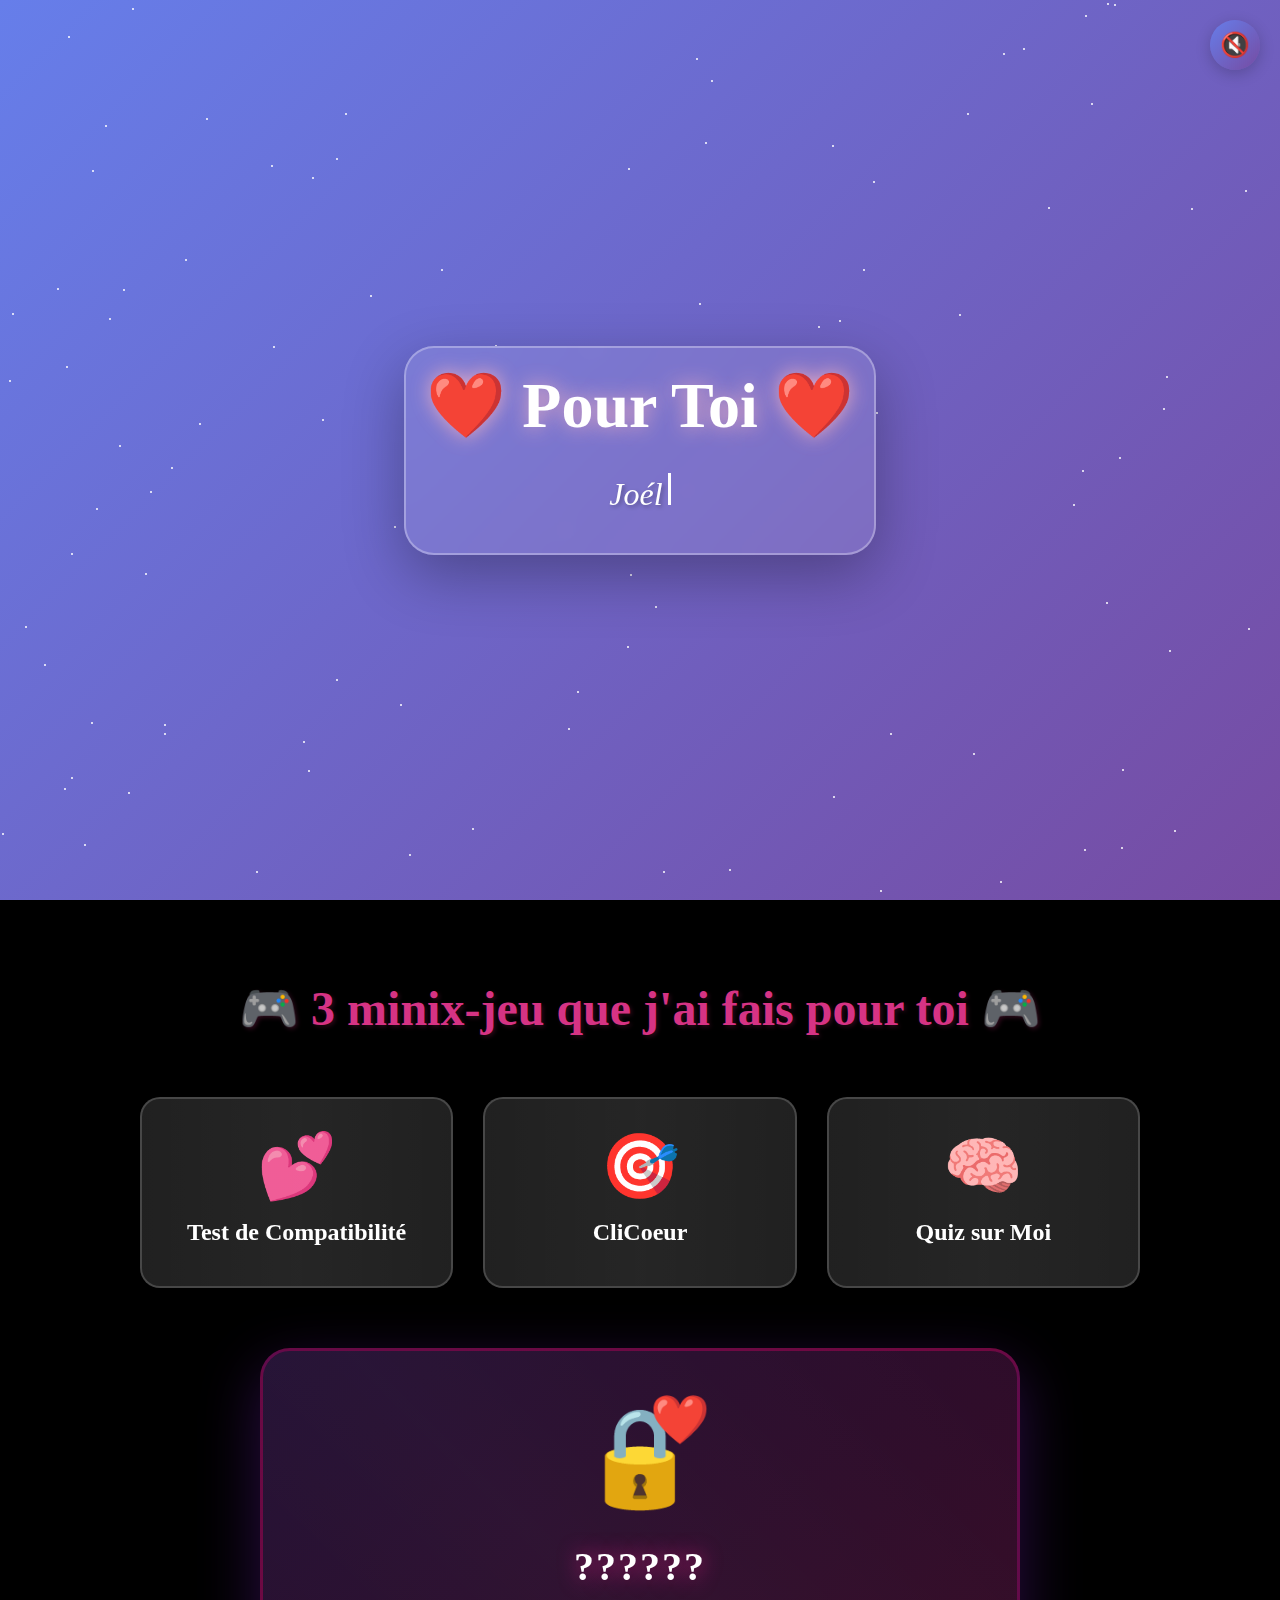
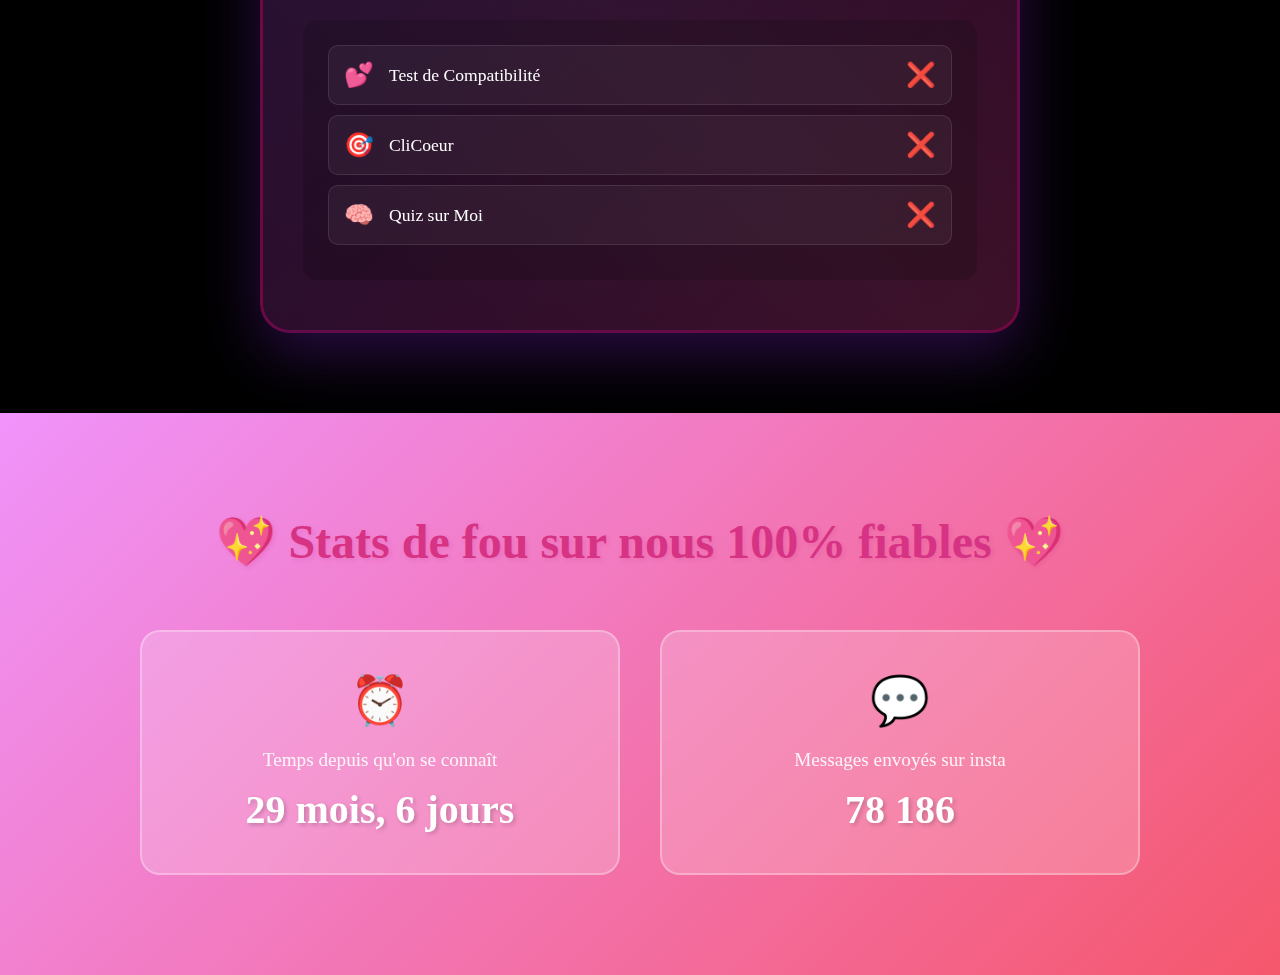
<file: index.html>
<!DOCTYPE html>
<html lang="fr">
<head>
    <meta charset="UTF-8">
    <meta name="viewport" content="width=device-width, initial-scale=1.0">
    <title>Pour Toi ❤️ Saint-Valentin 2026</title>
    <link rel="stylesheet" href="style.css">
</head>
<body>

    <button id="musicBtn">🔇</button>

    <audio id="monAudio" loop>
        <source src="music/home.mp3" type="audio/mpeg">
    </audio>
    <!-- Hero Section -->
    <section class="hero">
        <div class="stars" id="stars"></div>
        <div class="floating-hearts" id="floatingHearts"></div>
        
        <div class="hero-content">
            <h1>❤️ Pour Toi ❤️</h1>
            <div class="typewriter" id="typewriter">
                <span id="text"></span><span class="cursor"></span>
            </div>
        </div>
    </section>

    <!-- Section Mini-Jeux -->
    <section class="minigames-section">
        <h2 class="section-title">🎮 3 minix-jeu que j'ai fais pour toi 🎮</h2>
        
        <div class="minigames-container">
            <!-- Mini-Jeu 1 : Test de Compatibilité -->
            <div class="minigame-card" onclick="window.location.href='test.html'">
                <div class="badge" id="badge-test"></div>
                <div class="minigame-icon">💕</div>
                <h3>Test de Compatibilité</h3>
            </div>

            <!-- Mini-Jeu 2 : Attrape les Cœurs -->
            <div class="minigame-card" onclick="window.location.href='aim.html'">
                <div class="badge" id="badge-aim"></div>
                <div class="minigame-icon">🎯</div>
                <h3>CliCoeur</h3>
            </div>

            <!-- Mini-Jeu 3 : Quiz -->
            <div class="minigame-card" onclick="window.location.href='quizz.html'">
                <div class="badge" id="badge-quiz"></div>
                <div class="minigame-icon">🧠</div>
                <h3>Quiz sur Moi</h3>
            </div>
        </div>

        <!-- Mini-Jeu Secret -->
        <div class="secret-game-section" id="secretGameSection">
            <div class="secret-game-card" id="secretGameCard">
                <!-- Version Verrouillée -->
                <div id="secretLocked">
                    <div class="lock-icon">
                        <div class="heart-lock">
                            🔒
                            <div class="heart-lock-heart">❤️</div>
                        </div>
                    </div>
                    <h3 class="secret-title">??????</h3>
                    <div class="progress-tracker">
                        <div class="progress-item" id="progress-test">
                            <span class="progress-icon">💕</span>
                            <span class="progress-label">Test de Compatibilité</span>
                            <span class="progress-status" id="status-test">❌</span>
                        </div>
                        <div class="progress-item" id="progress-aim">
                            <span class="progress-icon">🎯</span>
                            <span class="progress-label">CliCoeur</span>
                            <span class="progress-status" id="status-aim">❌</span>
                        </div>
                        <div class="progress-item" id="progress-quiz">
                            <span class="progress-icon">🧠</span>
                            <span class="progress-label">Quiz sur Moi</span>
                            <span class="progress-status" id="status-quiz">❌</span>
                        </div>
                    </div>
                </div>

                <!-- Version Débloquée -->
                <div id="secretUnlocked" class="hidden">
                    <div class="unlock-icon">
                        <div class="heart-unlock">
                            🤫
                        </div>
                    </div>
                    <h3 class="secret-title-unlocked"> Bravo </h3>
                    <button class="supreme-btn" onclick="window.location.href='supreme.html'">
                        ...
                    </button>
                </div>
            </div>
        </div>
    </section>

    <!-- Section Stats -->
    <section class="stats-section">
        <h2 class="section-title">💖 Stats de fou sur nous 100% fiables 💖</h2>
        <div class="stats-container">
            <div class="stat-box">
                <div class="stat-icon">⏰</div>
                <div class="stat-label">Temps depuis qu'on se connaît</div>
                <div class="stat-value" id="timeCounter">0 jours</div>
            </div>
            
            <div class="stat-box">
                <div class="stat-icon">💬</div>
                <div class="stat-label">Messages envoyés sur insta</div>
                <div class="stat-value">78 186</div>
            </div>
        
        </div>
    </section>

    <!-- Inclure le système de progression -->
    <script src="progress.js"></script>
    <script src="script.js"></script>
</body>
</html>
</file>
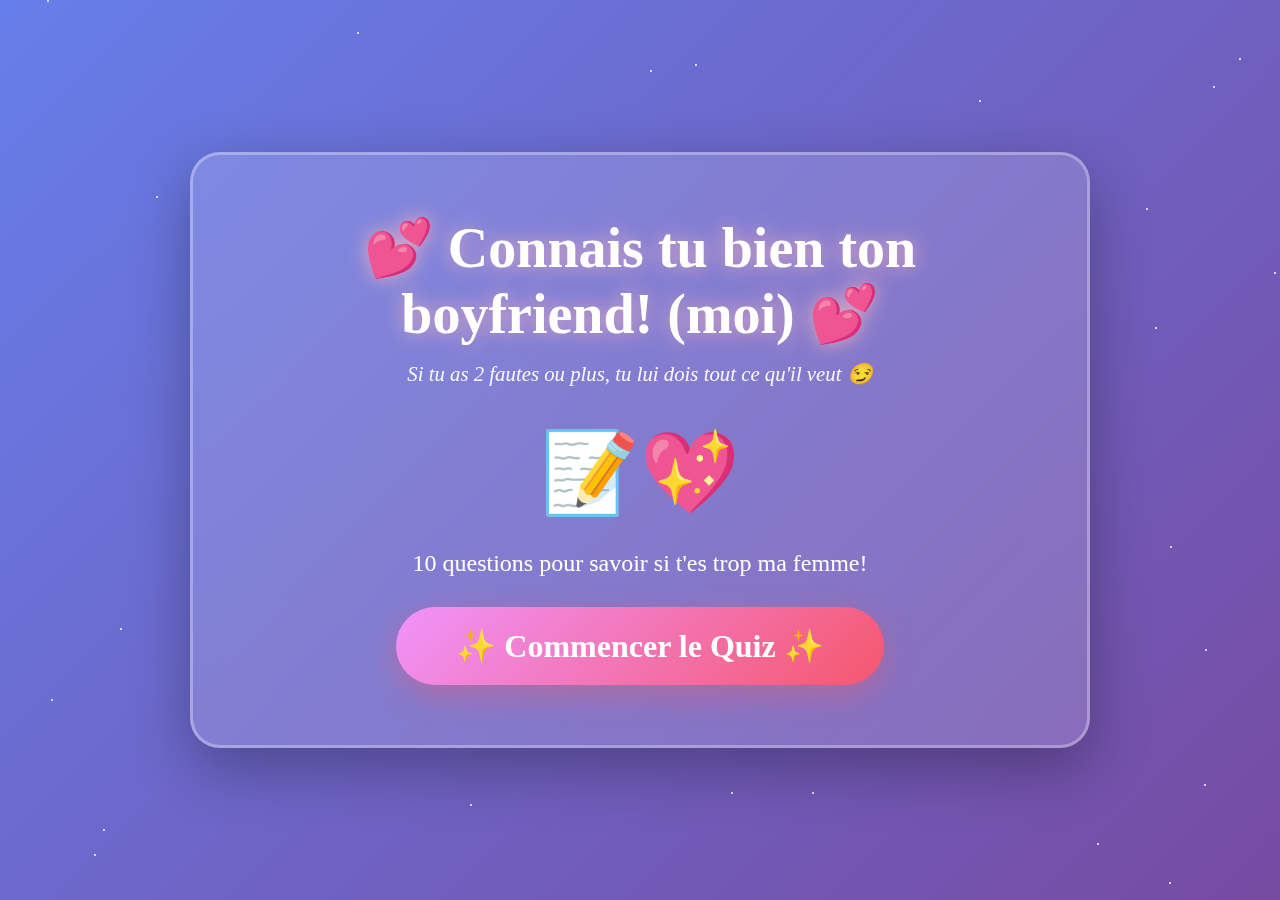
<file: quizz.html>
<!DOCTYPE html>
<html lang="fr">
<head>
<meta charset="UTF-8">
<meta name="viewport" content="width=device-width, initial-scale=1.0">
<title>💕 Quiz de l'Amour 💕</title>
<link rel="stylesheet" href="quizz.css">
</head>
<body>
<div class="stars" id="stars"></div>
<div class="container">
<h1>💕 Connais tu bien ton boyfriend! (moi) 💕</h1>
<p class="subtitle">Si tu as 2 fautes ou plus, tu lui dois tout ce qu'il veut 😏</p>
<!-- Écran de démarrage -->
<div class="start-screen" id="startScreen">
<div class="start-icon">📝💖</div>
<p style="font-size: 1.5rem; color: #fff; margin-bottom: 30px;">
                10 questions pour savoir si t'es trop ma femme!
</p>
<button class="start-btn" onclick="startQuiz()">
                ✨ Commencer le Quiz ✨
</button>
</div>
<!-- Section Quiz -->
<div class="quiz-section" id="quizSection">
<!-- Barre de progression -->
<div class="progress-container">
<div class="progress-info">
<span>Question <span id="currentQuestion">1</span>/10</span>
<span>Score: <span id="currentScore">0</span>/10</span>
</div>
<div class="progress-bar-wrapper">
<div class="progress-bar" id="progressBar" style="width: 0%"></div>
</div>
</div>
<!-- Question -->
<div class="question-container">
<div class="question-text" id="questionText">
                    Chargement de la question...
</div>
<!-- Grille de réponses -->
<div class="answers-grid" id="answersGrid">
<div class="answer-option" onclick="selectAnswer(0)">
<div class="answer-number">1️⃣</div>
<div class="answer-image" id="answer0">
                            Image 1
</div>
</div>
<div class="answer-option" onclick="selectAnswer(1)">
<div class="answer-number">2️⃣</div>
<div class="answer-image" id="answer1">
                            Image 2
</div>
</div>
<div class="answer-option" onclick="selectAnswer(2)">
<div class="answer-number">3️⃣</div>
<div class="answer-image" id="answer2">
                            Image 3
</div>
</div>
<div class="answer-option" onclick="selectAnswer(3)">
<div class="answer-number">4️⃣</div>
<div class="answer-image" id="answer3">
                            Image 4
</div>
</div>
</div>
</div>
</div>
<!-- Section Résultat -->
<div class="result-section" id="resultSection">
<div class="result-icon" id="resultIcon"></div>
<h2 style="font-size: 3rem; color: #fff; margin-bottom: 20px;">Quiz Terminé !</h2>
<div class="score-display">
<span id="finalScore">0</span>/10
</div>
<div class="result-message" id="resultMessage"></div>
<div class="action-buttons">
<button class="btn" onclick="restartQuiz()">🔄 Recommencer</button>
<button class="btn btn-secondary" onclick="goHome()">🏠 Accueil</button>
</div>
</div>
</div>
<script src="quizz.js"></script>
<script src="progress.js"></script>
</body>
</html>
</file>
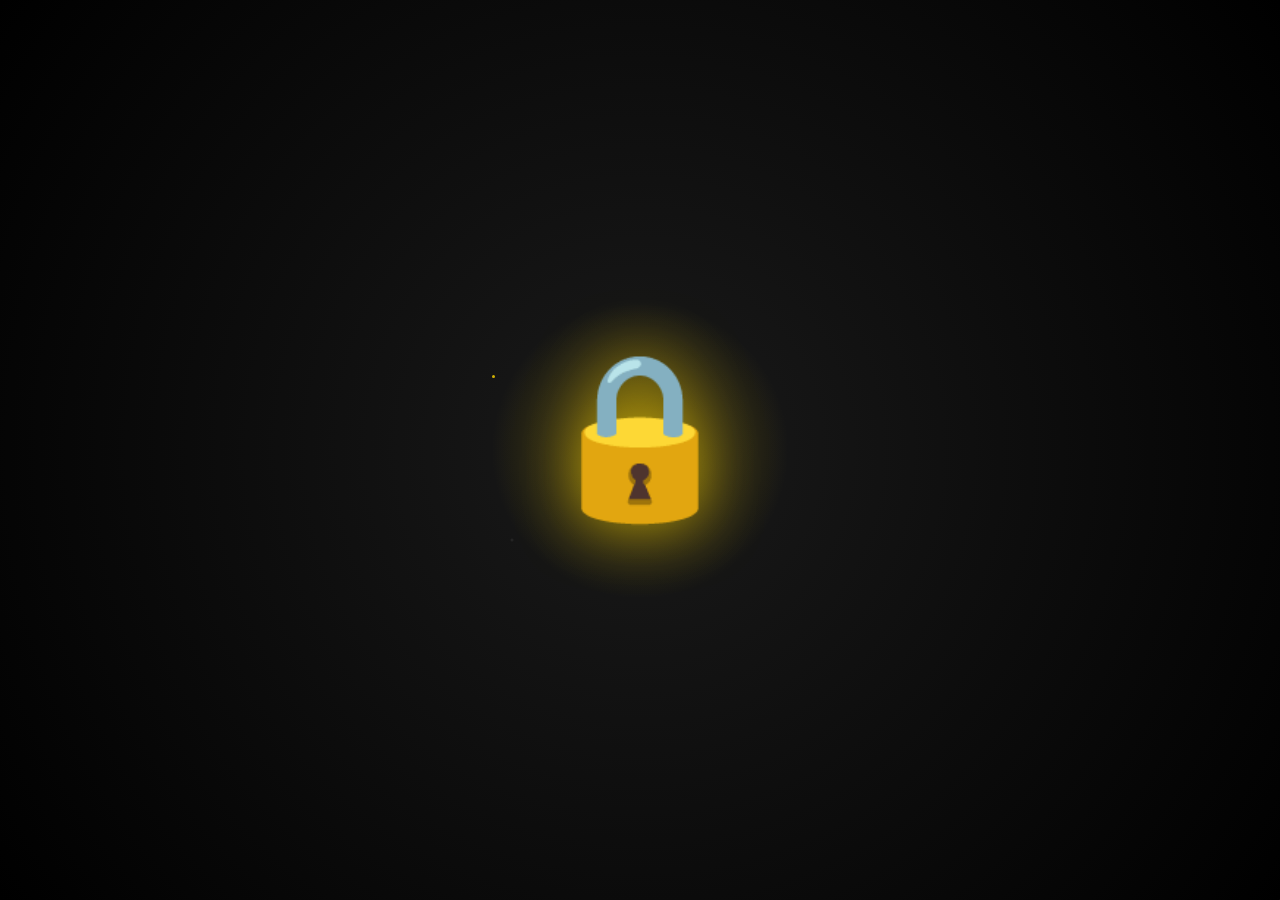
<file: supreme.html>
<!DOCTYPE html>
<html lang="fr">
<head>
    <meta charset="UTF-8">
    <meta name="viewport" content="width=device-width, initial-scale=1.0">
    <title>🔒 ??? 🔒</title>
    <link rel="stylesheet" href="supreme.css">
</head>
<body>
    <!-- Phase 1: Fond noir mystérieux avec cadenas -->
    <div class="mystery-screen" id="mysteryScreen">
        <div class="mystery-background"></div>
        <div class="lock-container" id="lockContainer">
            <div class="lock-glow"></div>
            <div class="lock-icon" id="lockIcon">
                🔒
            </div>
        </div>
    </div>

    <!-- Phase 2: Fond d'écran + Message qui apparaît -->
    <div class="reveal-screen hidden" id="revealScreen">
        <!-- Fond d'écran personnalisé -->
        <div class="background-image" id="backgroundImage">
            <!-- Remplace "votre-fond.jpg" par ton image de fond -->
            <img src="images/cactus.png" alt="Fond" id="bgImg">
        </div>

        <!-- Message qui s'écrit lettre par lettre -->
        <div class="message-container" id="messageContainer">
            <div class="typewriter-message">
                <span id="typewriterText"></span><span class="cursor-blink">|</span>
            </div>
        </div>
    </div>

    <!-- Audio (musique qui se lance) -->
    <audio id="celebrationMusic" loop>
        <!-- Remplace "votre-musique.mp3" par ta musique -->
        <source src="music/bb.mp3" type="audio/mpeg">
    </audio>

    <script src="supreme.js"></script>
</body>
</html>
</file>
<file: style.css>
* {
            margin: 0;
            padding: 0;
            box-sizing: border-box;
        }

        body {
            font-family: 'Georgia', serif;
            overflow-x: hidden;
            background: #000;
        }

        /* Hero Section */
        .hero {
            min-height: 100vh;
            position: relative;
            display: flex;
            align-items: center;
            justify-content: center;
            background: linear-gradient(135deg, #667eea 0%, #764ba2 25%, #f093fb 50%, #f5576c 75%, #ffd3a5 100%);
            background-size: 400% 400%;
            animation: gradientShift 15s ease infinite;
            overflow: hidden;
        }

        @keyframes gradientShift {
            0% { background-position: 0% 50%; }
            50% { background-position: 100% 50%; }
            100% { background-position: 0% 50%; }
        }

        /* Étoiles animées */
        .stars {
            position: absolute;
            width: 100%;
            height: 100%;
            overflow: hidden;
        }

        .star {
            position: absolute;
            width: 2px;
            height: 2px;
            background: white;
            border-radius: 50%;
            animation: twinkle 3s infinite;
        }

        @keyframes twinkle {
            0%, 100% { opacity: 0; }
            50% { opacity: 1; }
        }

        /* Coeurs flottants */
        .floating-hearts {
            position: absolute;
            width: 100%;
            height: 100%;
            overflow: hidden;
            pointer-events: none;
        }

        .heart {
            position: absolute;
            font-size: 20px;
            animation: float 8s infinite ease-in;
            opacity: 0;
        }

        @keyframes float {
            0% {
                transform: translateY(100vh) rotate(0deg);
                opacity: 1;
            }
            100% {
                transform: translateY(-100px) rotate(360deg);
                opacity: 0;
            }
        }

        .hero-content {
            text-align: center;
            z-index: 10;
            padding: 20px;
            background: rgba(255, 255, 255, 0.1);
            backdrop-filter: blur(10px);
            border-radius: 30px;
            border: 2px solid rgba(255, 255, 255, 0.3);
            box-shadow: 0 20px 60px rgba(0, 0, 0, 0.3);
            max-width: 800px;
        }

        .hero h1 {
            font-size: 4rem;
            color: #fff;
            margin-bottom: 30px;
            text-shadow: 0 0 20px rgba(255, 182, 193, 0.8);
            animation: glow 2s ease-in-out infinite;
        }

        @keyframes glow {
            0%, 100% { text-shadow: 0 0 20px rgba(255, 182, 193, 0.8); }
            50% { text-shadow: 0 0 40px rgba(255, 182, 193, 1), 0 0 60px rgba(255, 105, 180, 0.8); }
        }

        .typewriter {
            font-size: 2rem;
            color: #fff;
            min-height: 60px;
            font-style: italic;
            text-shadow: 2px 2px 4px rgba(0, 0, 0, 0.3);
        }

        .cursor {
            display: inline-block;
            width: 3px;
            height: 2rem;
            background-color: #fff;
            margin-left: 5px;
            animation: blink 0.7s infinite;
        }

        @keyframes blink {
            0%, 49% { opacity: 1; }
            50%, 100% { opacity: 0; }
        }

        /* Section Cartes */
        .cards-section {
            padding: 100px 20px;
            background: linear-gradient(to bottom, #fff0f5, #ffe4e9);
            position: relative;
        }

        .cards-section::before {
            content: '💕';
            position: absolute;
            top: 20px;
            left: 50%;
            transform: translateX(-50%);
            font-size: 4rem;
            opacity: 0.3;
        }

        .section-title {
            text-align: center;
            font-size: 3rem;
            color: #d63384;
            margin-bottom: 60px;
            text-shadow: 2px 2px 4px rgba(214, 51, 132, 0.2);
        }

        .cards-container {
            display: grid;
            grid-template-columns: repeat(auto-fit, minmax(300px, 1fr));
            gap: 40px;
            max-width: 1200px;
            margin: 0 auto;
        }

        .card {
            background: white;
            border-radius: 20px;
            padding: 40px;
            text-align: center;
            box-shadow: 0 10px 30px rgba(214, 51, 132, 0.2);
            transition: all 0.4s ease;
            cursor: pointer;
            border: 3px solid #ffb6c1;
            position: relative;
            overflow: hidden;
        }

        .card::before {
            content: '';
            position: absolute;
            top: -50%;
            left: -50%;
            width: 200%;
            height: 200%;
            background: linear-gradient(45deg, transparent, rgba(255, 182, 193, 0.3), transparent);
            transform: rotate(45deg);
            transition: all 0.6s ease;
        }

        .card:hover::before {
            left: 100%;
        }

        .card:hover {
            transform: translateY(-10px) scale(1.05);
            box-shadow: 0 20px 50px rgba(214, 51, 132, 0.4);
            border-color: #ff69b4;
        }

        .card-icon {
            font-size: 5rem;
            margin-bottom: 20px;
            animation: bounce 2s infinite;
        }

        @keyframes bounce {
            0%, 100% { transform: translateY(0); }
            50% { transform: translateY(-10px); }
        }

        .card h3 {
            font-size: 2rem;
            color: #d63384;
            margin-bottom: 15px;
        }

        .card p {
            color: #666;
            font-size: 1.1rem;
            line-height: 1.6;
        }

        /* Section Stats */
        .stats-section {
            padding: 100px 20px;
            background: linear-gradient(135deg, #f093fb 0%, #f5576c 100%);
            color: white;
        }

        .stats-container {
            max-width: 1000px;
            margin: 0 auto;
            display: grid;
            grid-template-columns: repeat(auto-fit, minmax(250px, 1fr));
            gap: 40px;
        }

        .stat-box {
            background: rgba(255, 255, 255, 0.2);
            backdrop-filter: blur(10px);
            border-radius: 20px;
            padding: 40px 30px;
            text-align: center;
            border: 2px solid rgba(255, 255, 255, 0.3);
            transition: all 0.3s ease;
        }

        .stat-box:hover {
            transform: scale(1.05);
            background: rgba(255, 255, 255, 0.3);
        }

        .stat-icon {
            font-size: 3rem;
            margin-bottom: 20px;
        }

        .stat-label {
            font-size: 1.2rem;
            margin-bottom: 15px;
            opacity: 0.9;
        }

        .stat-value {
            font-size: 2.5rem;
            font-weight: bold;
            text-shadow: 2px 2px 4px rgba(0, 0, 0, 0.2);
        }

        /* Responsive */
        @media (max-width: 768px) {
            .hero h1 {
                font-size: 2.5rem;
            }
            .typewriter {
                font-size: 1.5rem;
            }
            .section-title {
                font-size: 2rem;
            }
        }

        .minigames-section {
    padding: 80px 20px;
    background: rgba(0, 0, 0, 0.1);
}

.minigames-subtitle {
    text-align: center;
    font-size: 1.2rem;
    color: rgba(255, 255, 255, 0.8);
    margin-bottom: 40px;
    font-style: italic;
}

.minigames-container {
    display: grid;
    grid-template-columns: repeat(auto-fit, minmax(280px, 1fr));
    gap: 30px;
    max-width: 1000px;
    margin: 0 auto 60px;
}

.minigame-card {
    background: rgba(255, 255, 255, 0.1);
    backdrop-filter: blur(10px);
    border-radius: 20px;
    padding: 30px;
    border: 2px solid rgba(255, 255, 255, 0.2);
    transition: all 0.3s ease;
    cursor: pointer;
    position: relative;
    overflow: hidden;
}

.minigame-card::before {
    content: '';
    position: absolute;
    top: -50%;
    left: -50%;
    width: 200%;
    height: 200%;
    background: linear-gradient(45deg, transparent, rgba(255, 255, 255, 0.05), transparent);
    transform: rotate(45deg);
    transition: all 0.6s ease;
}

.minigame-card:hover::before {
    left: 100%;
}

.minigame-card:hover {
    transform: translateY(-10px);
    box-shadow: 0 20px 40px rgba(0, 0, 0, 0.3);
    border-color: rgba(255, 255, 255, 0.4);
}

.minigame-icon {
    font-size: 4rem;
    text-align: center;
    margin-bottom: 15px;
}

.minigame-card h3 {
    font-size: 1.5rem;
    color: #fff;
    text-align: center;
    margin-bottom: 10px;
}

.minigame-card p {
    text-align: center;
    color: rgba(255, 255, 255, 0.8);
    margin-bottom: 15px;
}

.minigame-objective {
    background: rgba(255, 215, 0, 0.2);
    border: 1px solid rgba(255, 215, 0, 0.4);
    border-radius: 10px;
    padding: 10px;
    text-align: center;
    color: #ffd700;
    font-size: 0.9rem;
    font-weight: bold;
}

.badge {
    position: absolute;
    top: 15px;
    right: 15px;
    font-size: 2rem;
    opacity: 0;
    transition: opacity 0.3s ease;
}

.badge.completed {
    opacity: 1;
    animation: badgePop 0.5s ease;
}

@keyframes badgePop {
    0% {
        transform: scale(0);
    }
    50% {
        transform: scale(1.3);
    }
    100% {
        transform: scale(1);
    }
}

/* Section Mini-Jeu Secret */
.secret-game-section {
    max-width: 800px;
    margin: 60px auto 0;
    padding: 0 20px;
}

.secret-game-card {
    background: linear-gradient(135deg, rgba(138, 43, 226, 0.2), rgba(255, 20, 147, 0.2));
    backdrop-filter: blur(20px);
    border-radius: 30px;
    padding: 50px 40px;
    border: 3px solid rgba(255, 20, 147, 0.3);
    box-shadow: 0 20px 60px rgba(138, 43, 226, 0.3);
    position: relative;
    overflow: hidden;
    transition: all 0.5s ease;
}

.secret-game-card::before {
    content: '';
    position: absolute;
    top: -50%;
    left: -50%;
    width: 200%;
    height: 200%;
    background: linear-gradient(45deg, transparent, rgba(255, 255, 255, 0.05), transparent);
    animation: shimmer 4s infinite;
}

@keyframes shimmer {
    0% {
        transform: translateX(-100%) translateY(-100%) rotate(45deg);
    }
    100% {
        transform: translateX(100%) translateY(100%) rotate(45deg);
    }
}

/* Cadenas en forme de cœur */
.lock-icon {
    text-align: center;
    margin-bottom: 30px;
}

.heart-lock {
    position: relative;
    display: inline-block;
    font-size: 6rem;
    animation: lockPulse 2s ease-in-out infinite;
}

.heart-lock-heart {
    position: absolute;
    top: -10px;
    right: -10px;
    font-size: 3rem;
    animation: heartFloat 3s ease-in-out infinite;
}

@keyframes lockPulse {
    0%, 100% {
        transform: scale(1);
    }
    50% {
        transform: scale(1.1);
    }
}

@keyframes heartFloat {
    0%, 100% {
        transform: translateY(0);
    }
    50% {
        transform: translateY(-10px);
    }
}

/* Icône déverrouillée */
.unlock-icon {
    text-align: center;
    margin-bottom: 30px;
}

.heart-unlock {
    font-size: 6rem;
    animation: unlockSpin 1s ease;
}

@keyframes unlockSpin {
    0% {
        transform: scale(0) rotate(-180deg);
    }
    60% {
        transform: scale(1.2) rotate(20deg);
    }
    100% {
        transform: scale(1) rotate(0deg);
    }
}

.secret-title {
    font-size: 2.5rem;
    color: #fff;
    text-align: center;
    margin-bottom: 20px;
    text-shadow: 0 0 20px rgba(255, 20, 147, 0.8);
    letter-spacing: 2px;
}

.secret-title-unlocked {
    font-size: 2.5rem;
    color: #ffd700;
    text-align: center;
    margin-bottom: 20px;
    text-shadow: 0 0 30px rgba(255, 215, 0, 0.8);
    animation: titleGlow 2s ease-in-out infinite;
}

@keyframes titleGlow {
    0%, 100% {
        text-shadow: 0 0 30px rgba(255, 215, 0, 0.8);
    }
    50% {
        text-shadow: 0 0 50px rgba(255, 215, 0, 1), 0 0 70px rgba(255, 20, 147, 0.8);
    }
}

.secret-description {
    text-align: center;
    font-size: 1.2rem;
    color: rgba(255, 255, 255, 0.9);
    margin-bottom: 30px;
    line-height: 1.6;
}

.secret-description-unlocked {
    text-align: center;
    font-size: 1.3rem;
    color: #fff;
    margin-bottom: 30px;
    line-height: 1.6;
    font-style: italic;
}

/* Tracker de progression */
.progress-tracker {
    background: rgba(0, 0, 0, 0.2);
    border-radius: 15px;
    padding: 25px;
    margin-top: 30px;
}

.progress-item {
    display: flex;
    align-items: center;
    justify-content: space-between;
    padding: 15px;
    margin-bottom: 10px;
    background: rgba(255, 255, 255, 0.05);
    border-radius: 10px;
    border: 1px solid rgba(255, 255, 255, 0.1);
    transition: all 0.3s ease;
}

.progress-item.completed {
    background: rgba(76, 175, 80, 0.2);
    border-color: rgba(76, 175, 80, 0.5);
}

.progress-icon {
    font-size: 1.5rem;
    margin-right: 15px;
}

.progress-label {
    flex: 1;
    color: #fff;
    font-size: 1.1rem;
}

.progress-status {
    font-size: 1.5rem;
}

/* Bouton Suprême */
.supreme-btn {
    width: 100%;
    padding: 20px 40px;
    font-size: 1.8rem;
    background: linear-gradient(135deg, #ffd700 0%, #ff69b4 50%, #8a2be2 100%);
    background-size: 200% 200%;
    border: none;
    border-radius: 50px;
    color: white;
    font-weight: bold;
    cursor: pointer;
    box-shadow: 0 10px 30px rgba(255, 215, 0, 0.4);
    transition: all 0.3s ease;
    font-family: 'Georgia', serif;
    animation: gradientShift 3s ease infinite;
}

.supreme-btn:hover {
    transform: scale(1.05);
    box-shadow: 0 15px 50px rgba(255, 215, 0, 0.6);
}

.supreme-btn:active {
    transform: scale(0.95);
}

/* État caché */
.hidden {
    display: none !important;
}

/* Animation de déverrouillage */
.secret-game-card.unlocked {
    animation: unlockAnimation 1.5s ease;
    border-color: rgba(255, 215, 0, 0.6);
    box-shadow: 0 20px 60px rgba(255, 215, 0, 0.5);
}

@keyframes unlockAnimation {
    0% {
        transform: scale(1);
    }
    25% {
        transform: scale(0.95) rotate(-2deg);
    }
    50% {
        transform: scale(1.05) rotate(2deg);
    }
    75% {
        transform: scale(0.98) rotate(-1deg);
    }
    100% {
        transform: scale(1) rotate(0deg);
    }
}

/* Cœurs de célébration */
.celebration-heart {
    position: absolute;
    font-size: 2rem;
    pointer-events: none;
    animation: celebrationFloat 2s ease-out forwards;
}

@keyframes celebrationFloat {
    0% {
        opacity: 1;
        transform: translate(0, 0) scale(1);
    }
    100% {
        opacity: 0;
        transform: translate(var(--tx), var(--ty)) scale(0);
    }
}

/* Responsive */
@media (max-width: 768px) {
    .minigames-container {
        grid-template-columns: 1fr;
    }
    
    .secret-title,
    .secret-title-unlocked {
        font-size: 1.8rem;
    }
    
    .heart-lock {
        font-size: 4rem;
    }
    
    .heart-lock-heart {
        font-size: 2rem;
    }
    
    .supreme-btn {
        font-size: 1.4rem;
        padding: 15px 30px;
    }
    
    .progress-item {
        flex-direction: column;
        text-align: center;
        gap: 10px;
    }
}

#musicBtn {
            position: fixed;
            top: 20px;
            right: 20px;
            width: 50px;
            height: 50px;
            border-radius: 50%;
            background: linear-gradient(135deg, #667eea 0%, #764ba2 100%);
            border: none;
            cursor: pointer;
            font-size: 24px;
            display: flex;
            align-items: center;
            justify-content: center;
            box-shadow: 0 4px 15px rgba(0,0,0,0.2);
            transition: all 0.3s ease;
            z-index: 9999;
        }

        #musicBtn:hover {
            transform: scale(1.1);
            box-shadow: 0 6px 20px rgba(0,0,0,0.3);
        }

        #musicBtn:active {
            transform: scale(0.95);
        }

        #musicBtn.playing {
            animation: pulse 2s infinite;
        }

        @keyframes pulse {
            0%, 100% { transform: scale(1); }
            50% { transform: scale(1.05); }
        }
</file>
<file: quizz.css>
* {
            margin: 0;
            padding: 0;
            box-sizing: border-box;
        }

        body {
            font-family: 'Georgia', serif;
            overflow-x: hidden;
            background: linear-gradient(135deg, #667eea 0%, #764ba2 25%, #f093fb 50%, #f5576c 75%, #ffd3a5 100%);
            background-size: 400% 400%;
            animation: gradientShift 15s ease infinite;
            min-height: 100vh;
            display: flex;
            align-items: center;
            justify-content: center;
            padding: 20px;
        }

        @keyframes gradientShift {
            0% { background-position: 0% 50%; }
            50% { background-position: 100% 50%; }
            100% { background-position: 0% 50%; }
        }

        /* Étoiles */
        .stars {
            position: fixed;
            width: 100%;
            height: 100%;
            overflow: hidden;
            z-index: 0;
            pointer-events: none;
        }

        .star {
            position: absolute;
            width: 2px;
            height: 2px;
            background: white;
            border-radius: 50%;
            animation: twinkle 3s infinite;
        }

        @keyframes twinkle {
            0%, 100% { opacity: 0; }
            50% { opacity: 1; }
        }

        /* Container */
        .container {
            background: rgba(255, 255, 255, 0.15);
            backdrop-filter: blur(20px);
            border-radius: 30px;
            padding: 60px;
            border: 3px solid rgba(255, 255, 255, 0.3);
            box-shadow: 0 20px 60px rgba(0, 0, 0, 0.3);
            max-width: 900px;
            width: 100%;
            position: relative;
            z-index: 1;
        }

        h1 {
            font-size: 3.5rem;
            color: #fff;
            text-align: center;
            margin-bottom: 15px;
            text-shadow: 0 0 20px rgba(255, 182, 193, 0.8);
            animation: glow 2s ease-in-out infinite;
        }

        @keyframes glow {
            0%, 100% { text-shadow: 0 0 20px rgba(255, 182, 193, 0.8); }
            50% { text-shadow: 0 0 40px rgba(255, 182, 193, 1), 0 0 60px rgba(255, 105, 180, 0.8); }
        }

        .subtitle {
            text-align: center;
            font-size: 1.3rem;
            color: #fff;
            margin-bottom: 40px;
            font-style: italic;
            opacity: 0.95;
        }

        /* Écran de démarrage */
        .start-screen {
            text-align: center;
        }

        .start-screen.hidden {
            display: none;
        }

        .start-icon {
            font-size: 5rem;
            margin-bottom: 30px;
            animation: float 3s ease-in-out infinite;
        }

        @keyframes float {
            0%, 100% { transform: translateY(0); }
            50% { transform: translateY(-20px); }
        }

        .start-btn {
            font-size: 2rem;
            padding: 20px 60px;
            background: linear-gradient(135deg, #f093fb 0%, #f5576c 100%);
            border: none;
            border-radius: 50px;
            color: white;
            font-weight: bold;
            cursor: pointer;
            box-shadow: 0 10px 30px rgba(245, 87, 108, 0.4);
            transition: all 0.3s ease;
            font-family: 'Georgia', serif;
        }

        .start-btn:hover {
            transform: scale(1.1);
            box-shadow: 0 15px 40px rgba(245, 87, 108, 0.6);
        }

        /* Quiz Section */
        .quiz-section {
            display: none;
        }

        .quiz-section.active {
            display: block;
        }

        /* Progress Bar */
        .progress-container {
            margin-bottom: 30px;
        }

        .progress-info {
            display: flex;
            justify-content: space-between;
            align-items: center;
            margin-bottom: 10px;
            color: #fff;
            font-size: 1.2rem;
        }

        .progress-bar-wrapper {
            background: rgba(255, 255, 255, 0.2);
            border-radius: 50px;
            height: 20px;
            overflow: hidden;
            border: 2px solid rgba(255, 255, 255, 0.3);
        }

        .progress-bar {
            height: 100%;
            background: linear-gradient(90deg, #f093fb 0%, #f5576c 100%);
            border-radius: 50px;
            transition: width 0.5s ease;
            position: relative;
            overflow: hidden;
        }

        .progress-bar::before {
            content: '';
            position: absolute;
            top: 0;
            left: -100%;
            width: 100%;
            height: 100%;
            background: linear-gradient(90deg, transparent, rgba(255, 255, 255, 0.3), transparent);
            animation: shimmer 2s infinite;
        }

        @keyframes shimmer {
            0% { left: -100%; }
            100% { left: 100%; }
        }

        /* Question */
        .question-container {
            margin-bottom: 40px;
        }

        .question-text {
            font-size: 2rem;
            color: #fff;
            text-align: center;
            background: rgba(255, 255, 255, 0.1);
            padding: 30px;
            border-radius: 20px;
            margin-bottom: 40px;
            border: 2px solid rgba(255, 255, 255, 0.2);
            min-height: 120px;
            display: flex;
            align-items: center;
            justify-content: center;
        }

        /* Grille de réponses */
        .answers-grid {
            display: grid;
            grid-template-columns: repeat(2, 1fr);
            gap: 20px;
        }

        .answer-option {
            background: rgba(255, 255, 255, 0.2);
            border-radius: 20px;
            padding: 20px;
            border: 3px solid rgba(255, 255, 255, 0.3);
            cursor: pointer;
            transition: all 0.3s ease;
            text-align: center;
        }

        .answer-option:hover {
            transform: scale(1.05);
            background: rgba(255, 255, 255, 0.3);
            border-color: rgba(255, 255, 255, 0.6);
            box-shadow: 0 10px 30px rgba(255, 182, 193, 0.4);
        }

        .answer-option:active {
            transform: scale(0.95);
        }

        .answer-number {
            font-size: 2rem;
            color: #fff;
            font-weight: bold;
            margin-bottom: 15px;
            text-shadow: 2px 2px 4px rgba(0, 0, 0, 0.3);
        }

        .answer-image {
            width: 100%;
            height: 200px;
            background: rgba(255, 255, 255, 0.1);
            border-radius: 15px;
            display: flex;
            align-items: center;
            justify-content: center;
            font-size: 1.2rem;
            color: rgba(255, 255, 255, 0.6);
            font-style: italic;
            border: 2px dashed rgba(255, 255, 255, 0.3);
            overflow: hidden;
        }

        .answer-image img {
            width: 100%;
            height: 100%;
            object-fit: cover;
            border-radius: 15px;
        }

        /* Feedback Animation */
        .answer-option.correct {
            animation: correctAnim 0.5s ease;
            background: rgba(34, 197, 94, 0.3);
            border-color: #22c55e;
        }

        @keyframes correctAnim {
            0%, 100% { transform: scale(1); }
            50% { transform: scale(1.1); }
        }

        /* Écran de résultat */
        .result-section {
            display: none;
            text-align: center;
        }

        .result-section.active {
            display: block;
            animation: slideIn 0.8s ease;
        }

        @keyframes slideIn {
            from {
                opacity: 0;
                transform: translateY(30px);
            }
            to {
                opacity: 1;
                transform: translateY(0);
            }
        }

        .result-icon {
            font-size: 6rem;
            margin: 20px 0;
            animation: popIn 0.5s ease;
        }

        @keyframes popIn {
            0% { transform: scale(0); }
            50% { transform: scale(1.2); }
            100% { transform: scale(1); }
        }

        .score-display {
            font-size: 4rem;
            color: #ffd700;
            font-weight: bold;
            margin: 30px 0;
            text-shadow: 0 0 30px rgba(255, 215, 0, 0.8);
        }

        .result-message {
            font-size: 1.8rem;
            color: #fff;
            margin: 30px 0;
            padding: 30px;
            background: rgba(255, 255, 255, 0.1);
            border-radius: 20px;
            line-height: 1.6;
            font-style: italic;
        }

        .action-buttons {
            display: flex;
            gap: 15px;
            margin-top: 30px;
            justify-content: center;
        }

        .btn {
            font-size: 1.3rem;
            padding: 15px 40px;
            background: linear-gradient(135deg, #f093fb 0%, #f5576c 100%);
            border: none;
            border-radius: 50px;
            color: white;
            font-weight: bold;
            cursor: pointer;
            box-shadow: 0 10px 30px rgba(245, 87, 108, 0.4);
            transition: all 0.3s ease;
            font-family: 'Georgia', serif;
        }

        .btn:hover {
            transform: scale(1.05);
        }

        .btn-secondary {
            background: linear-gradient(135deg, #667eea 0%, #764ba2 100%);
        }

        /* Responsive */
        @media (max-width: 768px) {
            .container {
                padding: 30px 20px;
            }
            h1 {
                font-size: 2.5rem;
            }
            .question-text {
                font-size: 1.5rem;
                padding: 20px;
            }
            .answers-grid {
                grid-template-columns: 1fr;
            }
            .answer-image {
                height: 150px;
            }
            .action-buttons {
                flex-direction: column;
            }
        }
</file>
<file: supreme.css>
* {
    margin: 0;
    padding: 0;
    box-sizing: border-box;
}

body {
    overflow: hidden;
    font-family: 'Georgia', serif;
}

/* ==========================================
   PHASE 1: ÉCRAN MYSTÉRIEUX AVEC CADENAS
   ========================================== */

.mystery-screen {
    position: fixed;
    top: 0;
    left: 0;
    width: 100%;
    height: 100vh;
    background: #000;
    display: flex;
    align-items: center;
    justify-content: center;
    z-index: 1000;
    transition: opacity 1s ease;
}

.mystery-screen.fade-out {
    opacity: 0;
    pointer-events: none;
}

/* Fond noir avec particules mystérieuses */
.mystery-background {
    position: absolute;
    top: 0;
    left: 0;
    width: 100%;
    height: 100%;
    background: radial-gradient(circle at center, #1a1a1a 0%, #000 100%);
    overflow: hidden;
}

.mystery-background::before {
    content: '';
    position: absolute;
    top: 0;
    left: 0;
    width: 100%;
    height: 100%;
    background-image: 
        radial-gradient(2px 2px at 20% 30%, rgba(255, 255, 255, 0.1), transparent),
        radial-gradient(2px 2px at 60% 70%, rgba(255, 255, 255, 0.1), transparent),
        radial-gradient(1px 1px at 50% 50%, rgba(255, 255, 255, 0.1), transparent),
        radial-gradient(1px 1px at 80% 10%, rgba(255, 255, 255, 0.1), transparent),
        radial-gradient(2px 2px at 90% 60%, rgba(255, 255, 255, 0.1), transparent),
        radial-gradient(1px 1px at 33% 80%, rgba(255, 255, 255, 0.1), transparent);
    background-size: 200% 200%;
    animation: mysteryFloat 20s ease-in-out infinite;
}

@keyframes mysteryFloat {
    0%, 100% {
        transform: translate(0, 0);
    }
    25% {
        transform: translate(5%, 5%);
    }
    50% {
        transform: translate(-5%, 5%);
    }
    75% {
        transform: translate(5%, -5%);
    }
}

/* Container du cadenas */
.lock-container {
    position: relative;
    z-index: 10;
    text-align: center;
    cursor: pointer;
    transition: all 0.3s ease;
}

.lock-container:hover {
    transform: scale(1.1);
}

.lock-container:active {
    transform: scale(0.95);
}

/* Lueur autour du cadenas */
.lock-glow {
    position: absolute;
    top: 50%;
    left: 50%;
    transform: translate(-50%, -50%);
    width: 300px;
    height: 300px;
    background: radial-gradient(circle, rgba(255, 215, 0, 0.3) 0%, transparent 70%);
    animation: glowPulse 3s ease-in-out infinite;
    pointer-events: none;
}

@keyframes glowPulse {
    0%, 100% {
        transform: translate(-50%, -50%) scale(1);
        opacity: 0.5;
    }
    50% {
        transform: translate(-50%, -50%) scale(1.2);
        opacity: 0.8;
    }
}

/* Icône du cadenas */
.lock-icon {
    font-size: 10rem;
    margin-bottom: 30px;
    animation: lockFloat 3s ease-in-out infinite;
    filter: drop-shadow(0 0 30px rgba(255, 215, 0, 0.6));
}

@keyframes lockFloat {
    0%, 100% {
        transform: translateY(0px);
    }
    50% {
        transform: translateY(-20px);
    }
}

.mystery-text {
    color: #fff;
    font-size: 1.8rem;
    font-style: italic;
    text-shadow: 0 0 20px rgba(255, 215, 0, 0.8);
    animation: textFade 2s ease-in-out infinite;
}

@keyframes textFade {
    0%, 100% {
        opacity: 0.6;
    }
    50% {
        opacity: 1;
    }
}

/* Animation de déverrouillage du cadenas */
.lock-icon.unlocking {
    animation: unlockShake 0.5s ease, unlockSpin 1s ease 0.5s;
}

@keyframes unlockShake {
    0%, 100% {
        transform: translateX(0);
    }
    25% {
        transform: translateX(-20px) rotate(-10deg);
    }
    75% {
        transform: translateX(20px) rotate(10deg);
    }
}

@keyframes unlockSpin {
    0% {
        transform: rotate(0deg) scale(1);
        opacity: 1;
    }
    100% {
        transform: rotate(720deg) scale(0);
        opacity: 0;
    }
}

/* ==========================================
   PHASE 2: ÉCRAN DE RÉVÉLATION
   ========================================== */

.reveal-screen {
    position: fixed;
    top: 0;
    left: 0;
    width: 100%;
    height: 100vh;
    opacity: 0;
    transition: opacity 2s ease;
}

.reveal-screen.active {
    opacity: 1;
}

/* Fond d'écran personnalisé */
.background-image {
    position: absolute;
    top: 0;
    left: 0;
    width: 100%;
    height: 100%;
    overflow: hidden;
}

.background-image img {
    width: 100%;
    height: 100%;
    object-fit: cover;
    opacity: 0;
    animation: bgFadeIn 2s ease forwards;
}

@keyframes bgFadeIn {
    0% {
        opacity: 0;
        filter: blur(20px);
    }
    100% {
        opacity: 1;
        filter: blur(0);
    }
}

/* Container du message */
.message-container {
    position: absolute;
    top: 50%;
    left: 50%;
    transform: translate(-50%, -50%);
    max-width: 90%;
    text-align: center;
    opacity: 0;
}

.message-container.show {
    animation: messageAppear 2s ease forwards;
    animation-delay: 2s;
}

@keyframes messageAppear {
    0% {
        opacity: 0;
        transform: translate(-50%, -50%) scale(0.5);
    }
    100% {
        opacity: 1;
        transform: translate(-50%, -50%) scale(1);
    }
}

/* Message typewriter */
.typewriter-message {
    font-size: 3rem;
    color: #fff;
    font-weight: bold;
    text-shadow: 
        0 0 20px rgba(255, 215, 0, 0.8),
        0 0 40px rgba(255, 182, 193, 0.6),
        2px 2px 4px rgba(0, 0, 0, 0.5);
    line-height: 1.5;
    font-family: 'Georgia', serif;
}

/* Curseur qui clignote */
.cursor-blink {
    font-weight: normal;
    animation: cursorBlink 0.8s infinite;
    margin-left: 5px;
}

@keyframes cursorBlink {
    0%, 49% {
        opacity: 1;
    }
    50%, 100% {
        opacity: 0;
    }
}

/* Bouton retour */
.back-btn {
    position: fixed;
    bottom: 30px;
    right: 30px;
    padding: 15px 30px;
    background: rgba(255, 255, 255, 0.9);
    border: none;
    border-radius: 50px;
    font-size: 1.2rem;
    font-weight: bold;
    cursor: pointer;
    box-shadow: 0 5px 20px rgba(0, 0, 0, 0.3);
    transition: all 0.3s ease;
    z-index: 100;
    opacity: 0;
    animation: btnFadeIn 1s ease forwards;
    animation-delay: 4s;
}

@keyframes btnFadeIn {
    from {
        opacity: 0;
        transform: translateY(20px);
    }
    to {
        opacity: 1;
        transform: translateY(0);
    }
}

.back-btn:hover {
    transform: scale(1.05);
    background: white;
}

.back-btn:active {
    transform: scale(0.95);
}

/* État caché */
.hidden {
    display: none !important;
}

/* Responsive */
@media (max-width: 768px) {
    .lock-icon {
        font-size: 6rem;
    }
    
    .mystery-text {
        font-size: 1.3rem;
    }
    
    .typewriter-message {
        font-size: 1.8rem;
        max-width: 90%;
    }
    
    .back-btn {
        bottom: 20px;
        right: 20px;
        padding: 12px 25px;
        font-size: 1rem;
    }
}
</file>
